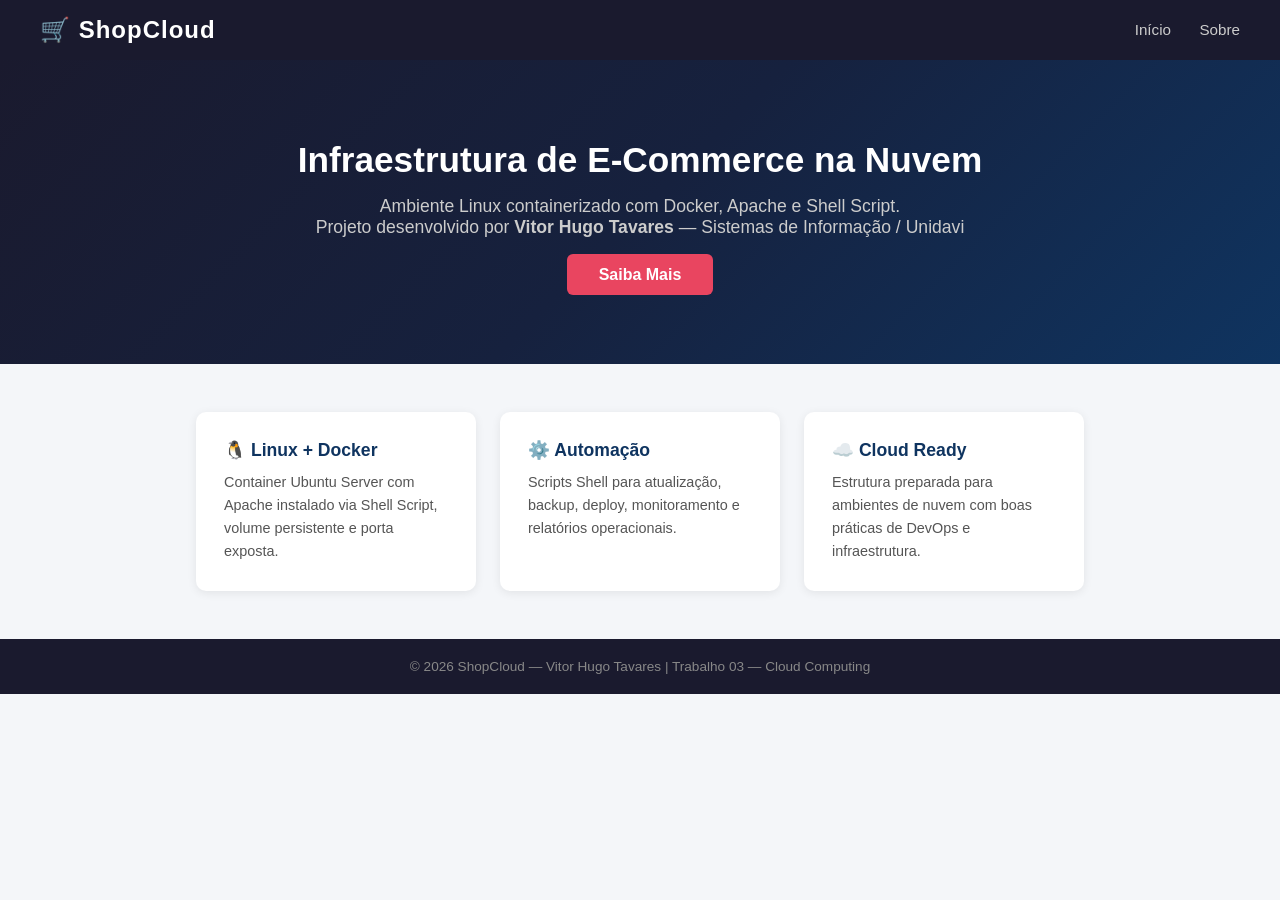
<file: source/index.html>
<!DOCTYPE html>
<html lang="pt-BR">
<head>
  <meta charset="UTF-8" />
  <meta name="viewport" content="width=device-width, initial-scale=1.0"/>
  <title>ShopCloud | E-Commerce na Nuvem</title>
  <link rel="stylesheet" href="assets/style.css" />
</head>
<body>

  <header>
    <div class="logo">🛒 ShopCloud</div>
    <nav>
      <a href="index.html">Início</a>
      <a href="sobre.html">Sobre</a>
    </nav>
  </header>

  <section class="hero">
    <h1>Infraestrutura de E-Commerce na Nuvem</h1>
    <p>Ambiente Linux containerizado com Docker, Apache e Shell Script.<br/>
       Projeto desenvolvido por <strong>Vitor Hugo Tavares</strong> — Sistemas de Informação / Unidavi</p>
    <a href="sobre.html" class="btn">Saiba Mais</a>
  </section>

  <section class="cards">
    <div class="card">
      <h2>🐧 Linux + Docker</h2>
      <p>Container Ubuntu Server com Apache instalado via Shell Script, volume persistente e porta exposta.</p>
    </div>
    <div class="card">
      <h2>⚙️ Automação</h2>
      <p>Scripts Shell para atualização, backup, deploy, monitoramento e relatórios operacionais.</p>
    </div>
    <div class="card">
      <h2>☁️ Cloud Ready</h2>
      <p>Estrutura preparada para ambientes de nuvem com boas práticas de DevOps e infraestrutura.</p>
    </div>
  </section>

  <footer>
    <p>© 2026 ShopCloud — Vitor Hugo Tavares | Trabalho 03 — Cloud Computing</p>
  </footer>

</body>
</html>
</file>
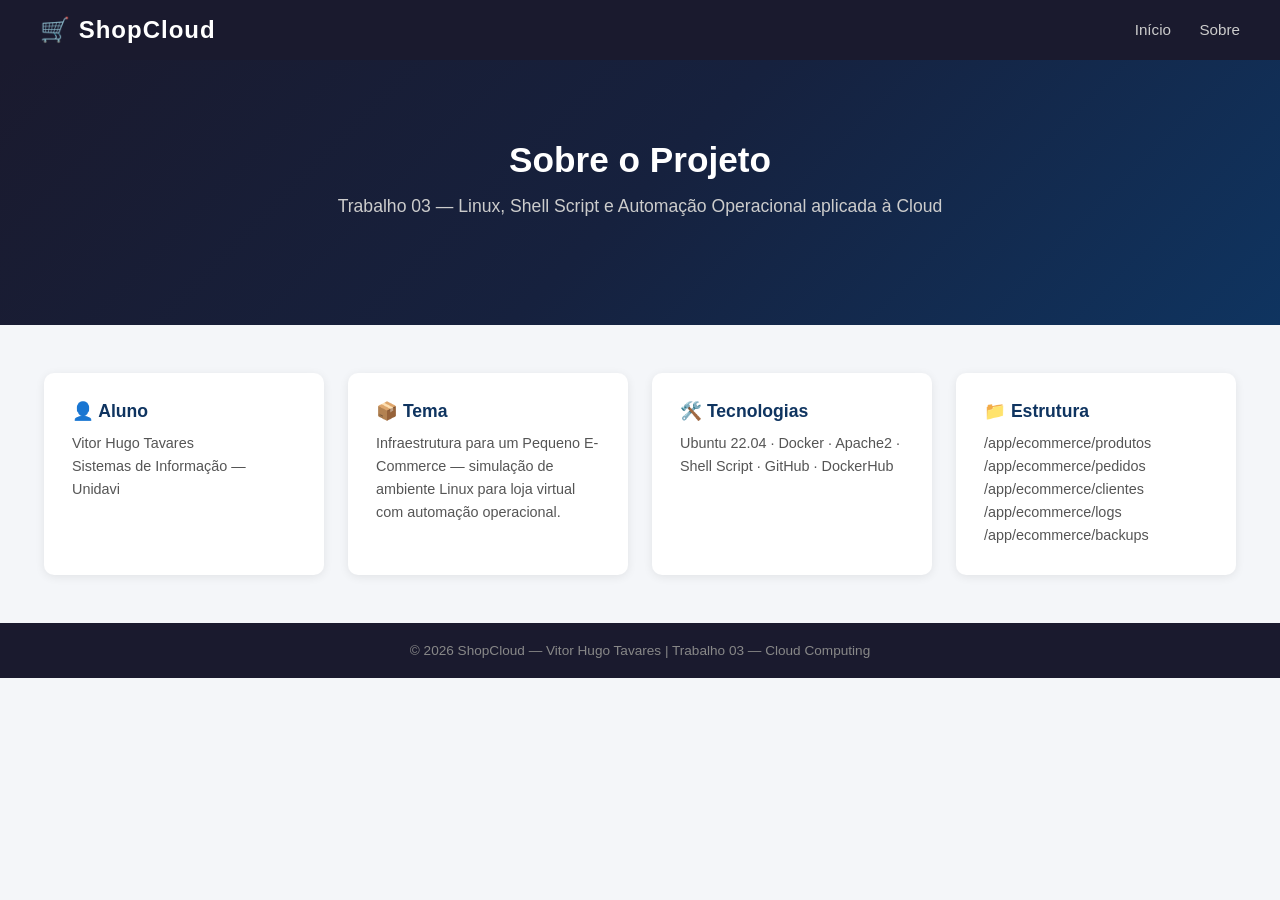
<file: source/sobre.html>
<!DOCTYPE html>
<html lang="pt-BR">
<head>
  <meta charset="UTF-8" />
  <meta name="viewport" content="width=device-width, initial-scale=1.0"/>
  <title>Sobre | ShopCloud</title>
  <link rel="stylesheet" href="assets/style.css" />
</head>
<body>

  <header>
    <div class="logo">🛒 ShopCloud</div>
    <nav>
      <a href="index.html">Início</a>
      <a href="sobre.html">Sobre</a>
    </nav>
  </header>

  <section class="hero">
    <h1>Sobre o Projeto</h1>
    <p>Trabalho 03 — Linux, Shell Script e Automação Operacional aplicada à Cloud</p>
  </section>

  <section class="cards">
    <div class="card">
      <h2>👤 Aluno</h2>
      <p>Vitor Hugo Tavares<br/>Sistemas de Informação — Unidavi</p>
    </div>
    <div class="card">
      <h2>📦 Tema</h2>
      <p>Infraestrutura para um Pequeno E-Commerce — simulação de ambiente Linux para loja virtual com automação operacional.</p>
    </div>
    <div class="card">
      <h2>🛠️ Tecnologias</h2>
      <p>Ubuntu 22.04 · Docker · Apache2 · Shell Script · GitHub · DockerHub</p>
    </div>
    <div class="card">
      <h2>📁 Estrutura</h2>
      <p>/app/ecommerce/produtos<br/>
         /app/ecommerce/pedidos<br/>
         /app/ecommerce/clientes<br/>
         /app/ecommerce/logs<br/>
         /app/ecommerce/backups</p>
    </div>
  </section>

  <footer>
    <p>© 2026 ShopCloud — Vitor Hugo Tavares | Trabalho 03 — Cloud Computing</p>
  </footer>

</body>
</html>
</file>
<file: source/assets/style.css>
* {
  margin: 0;
  padding: 0;
  box-sizing: border-box;
}

body {
  font-family: 'Segoe UI', sans-serif;
  background-color: #f4f6f9;
  color: #333;
}

/* HEADER */
header {
  background-color: #1a1a2e;
  color: white;
  padding: 16px 40px;
  display: flex;
  justify-content: space-between;
  align-items: center;
}

.logo {
  font-size: 1.5rem;
  font-weight: bold;
  letter-spacing: 1px;
}

nav a {
  color: #ccc;
  text-decoration: none;
  margin-left: 24px;
  font-size: 0.95rem;
  transition: color 0.2s;
}

nav a:hover {
  color: #e94560;
}

/* HERO */
.hero {
  background: linear-gradient(135deg, #1a1a2e, #16213e, #0f3460);
  color: white;
  text-align: center;
  padding: 80px 20px;
}

.hero h1 {
  font-size: 2.2rem;
  margin-bottom: 16px;
}

.hero p {
  font-size: 1.1rem;
  color: #ccc;
  margin-bottom: 28px;
}

.btn {
  background-color: #e94560;
  color: white;
  padding: 12px 32px;
  border-radius: 6px;
  text-decoration: none;
  font-weight: bold;
  transition: background 0.2s;
}

.btn:hover {
  background-color: #c73652;
}

/* CARDS */
.cards {
  display: flex;
  flex-wrap: wrap;
  gap: 24px;
  justify-content: center;
  padding: 48px 40px;
}

.card {
  background: white;
  border-radius: 10px;
  padding: 28px;
  width: 280px;
  box-shadow: 0 2px 10px rgba(0,0,0,0.08);
  transition: transform 0.2s;
}

.card:hover {
  transform: translateY(-4px);
}

.card h2 {
  font-size: 1.1rem;
  margin-bottom: 10px;
  color: #0f3460;
}

.card p {
  font-size: 0.9rem;
  color: #555;
  line-height: 1.6;
}

/* FOOTER */
footer {
  background-color: #1a1a2e;
  color: #888;
  text-align: center;
  padding: 20px;
  font-size: 0.85rem;
}
</file>
